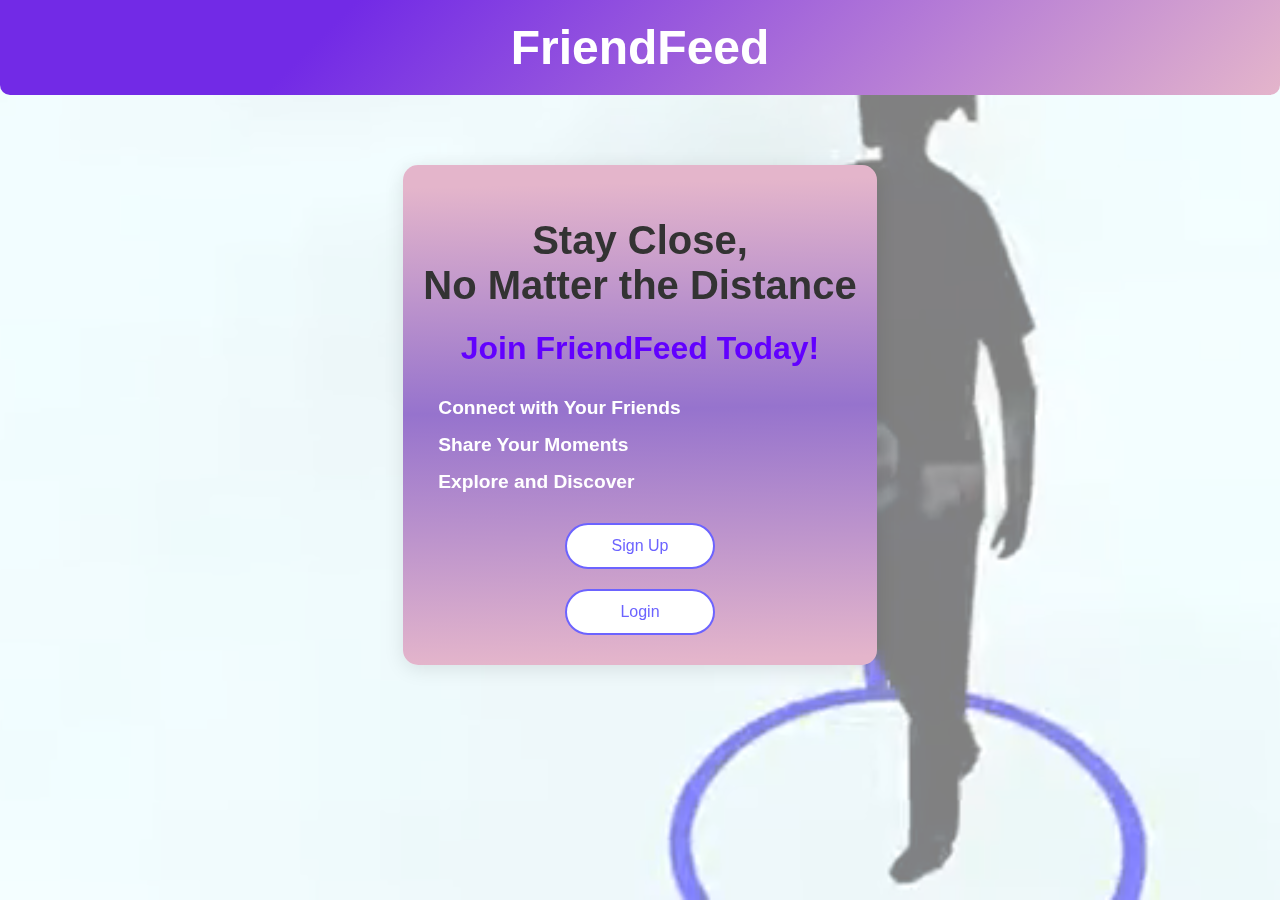
<file: index.html>
<!DOCTYPE html>
<html lang="en">
<head>
    <title>FriendFeed</title>
    <link rel="stylesheet" href="index.css">
</head>
<body>
    <header>
        <h1>FriendFeed</h1>
    </header>
    <div class="video-container">
        <video autoplay muted loop>
            <source src="video-background.mp4" type="video/mp4">
        </video>
    </div>
    <div class="video-overlay"></div> 
    <main class="container">
        <div class="right">
            <section class="cta">
                <h2>Stay Close,<br> No Matter the Distance</h2>
                <h1>Join FriendFeed Today!</h1>
                <section class="features">
                    <h3>Connect with Your Friends</h3>
                    <h3>Share Your Moments</h3>
                    <h3>Explore and Discover</h3>
                </section>
                <div class="buttons">
                    <a href="signup.html"><button id="signup">Sign Up</button></a>
                    <a href="signin.html"><button id="login">Login</button></a></div>
                </div>
            </section>
        </div>
        
        
    </main>
</body>
</html>
</file>
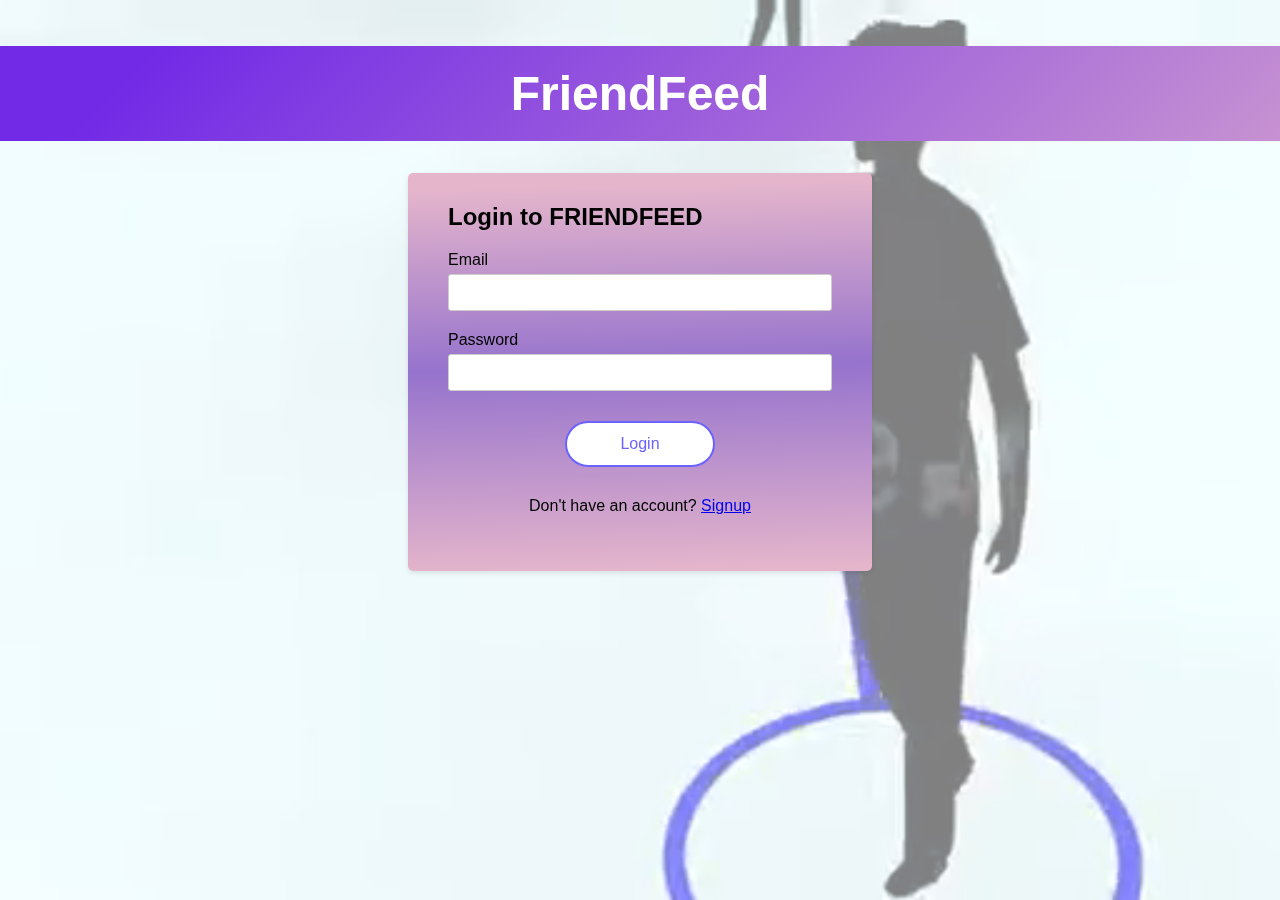
<file: signin.html>
<!DOCTYPE html>
<html lang="en">
<head>
    <title>Login</title>
    <link rel="stylesheet" href="signin.css">
</head>
<body>
    <header>
        <h1>FriendFeed</h1>
    </header>
    <div class="video-container">
        <video autoplay muted loop>
            <source src="video-background.mp4" type="video/mp4">
        </video>
    </div>
    <div class="video-overlay"></div> 
    <div class="signin-container">
        <h2>Login to FRIENDFEED</h2>
        <form action="signin.php" method="post" class="signin-form">
            <div class="input-group">
                <label for="email">Email</label>
                <input type="email" id="email" name="email" required>
            </div>
            <div class="input-group">
                <label for="password">Password</label>
                <input type="password" id="password" name="password" required>
            </div>
            <button type="submit" class="submit-btn" name="signin">Login</button>
        </form>
        <p class="signup-link">Don't have an account? <a href="signup.html">Signup</a></p>
    </div>
</body>
</html>
</file>
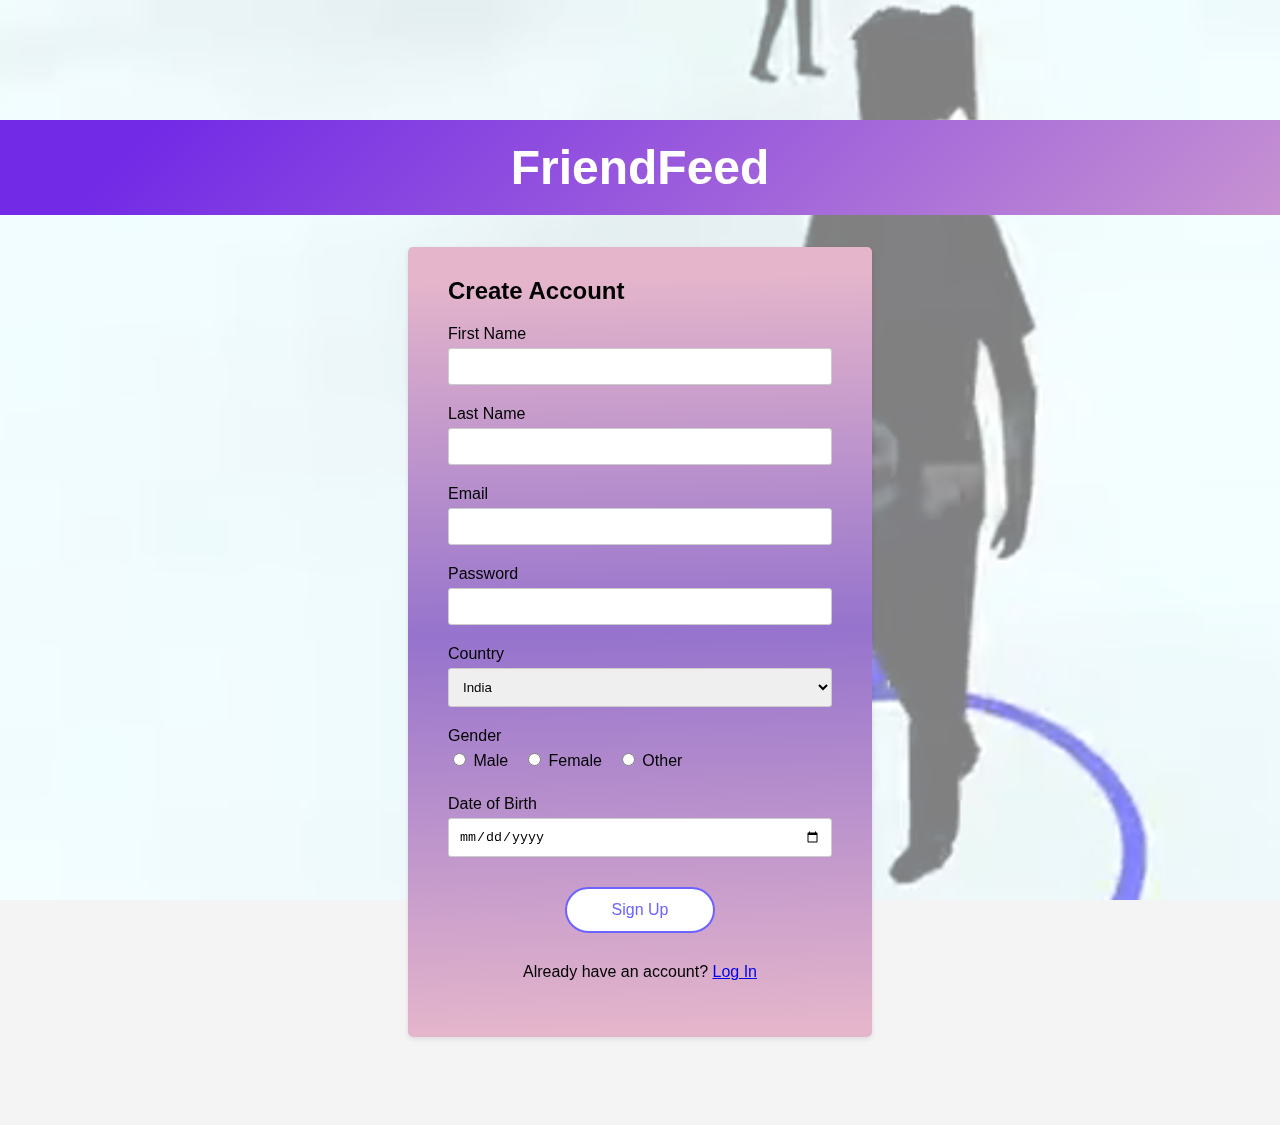
<file: signup.html>
<!DOCTYPE html>
<html lang="en">
<head>
    <title>Signup</title>
    <link rel="stylesheet" href="signup.css">
</head>
<body>
    <header>
        <h1>FriendFeed</h1>
    </header>
    <div class="video-container">
        <video autoplay muted loop>
            <source src="video-background.mp4" type="video/mp4">
        </video>
    </div>
    <div class="video-overlay"></div> 
    <div class="signup-container">
        <h2>Create Account</h2>
        <form action="insert_user.php" method="post" class="signup-form">
            <div class="input-group">
                <label for="first-name">First Name</label>
                <input type="text" id="first-name" name="first-name" required>
            </div>
            <div class="input-group">
                <label for="last-name">Last Name</label>
                <input type="text" id="last-name" name="last-name" required>
            </div>
            <div class="input-group">
                <label for="email">Email</label>
                <input type="email" id="email" name="email" required>
            </div>
            <div class="input-group">
                <label for="password">Password</label>
                <input type="password" id="password" name="password" required>
            </div>
            <div class="input-group">
                <label for="country">Country</label>
                <select id="country" name="country" required>
                    <option value="india">India</option>
                    <option value="usa">USA</option>
                    <option value="canada">Canada</option>
                    <option value="uk">UK</option>
                    <option value="australia">Australia</option>
                    <option value="australia">Srilanka</option>
                    <option value="india">Others</option>
                </select>
            </div>
            <div class="input-group">
                <label>Gender</label>
                <div class="gender-options">
                    <label for="male"><input type="radio" id="male" name="gender" value="male"> Male</label>
                    <label for="female"><input type="radio" id="female" name="gender" value="female"> Female</label>
                    <label for="other"><input type="radio" id="other" name="gender" value="other"> Other</label>
                </div>
            </div>
            <div class="input-group">
                <label for="dob">Date of Birth</label>
                <input type="date" id="dob" name="dob" required>
            </div>
            <button type="submit" class="submit-btn" name="sign-up">Sign Up</button>
        </form>
        <p class="login-link">Already have an account? <a href="signin.html">Log In</a></p>
    </div>
</body>
</html>
</file>
<file: index.css>
body {
    font-family: 'Arial', sans-serif;
    margin: 0;
    color: #333;
}

header h1 {
    font-size: 3rem;
    background-color: #e4b5cb;
background-image: linear-gradient(315deg, #e4b5cb 0%, #722ae6 74%);
    color: white;
    margin: 0;
    padding: 20px;
    border-radius: 0 0 10px 10px;
    text-align: center;
}

/* .container {
    background-image: url('images/sncbg.png');
    display: flex;
    justify-content: space-between;
    align-items: flex-start;
    height: max-content;
    padding-bottom: 70px;

} */
.video-container {
    position: fixed;
    top: 0;
    left: 0;
    width: 100%;
    height: 100%;
    z-index: -1;
    overflow: hidden;
}

.video-container video {
    width: 100%;
    height: 100%;
    object-fit: cover; /* Ensures video covers entire background */
}
.video-overlay {
    position: fixed;
    top: 0;
    left: 0;
    width: 100%;
    height: 100%;
    background: rgba(255, 255, 255, 0.5); /* Adjust transparency (0.5 = 50% dark) */
    z-index: -1;
}

.container {
    position: relative; /* Ensures content appears above the video */
    display: flex;
    justify-content: space-between;
    align-items: flex-start;
    height: max-content;
    padding-bottom: 70px;
    z-index: 1; /* Keeps content above video */
    color: white; /* Adjust text color if needed */
}

.cta {
    max-width: 500px;
    padding: 20px;
    margin-top: 50px;
    background-image: linear-gradient( 358.7deg, #e4b5cb 1.7%, #9673cd 51.1%, #e4b5cb 95.5% );
    border-radius: 15px;
    box-shadow: 0 4px 20px rgba(0, 0, 0, 0.1);
    transition: transform 0.3s ease, box-shadow 0.3s ease;
    color: #333; 
    text-align: center;
    font-size: 18px; 
}

.cta:hover {
    transform: translateX(-5px); 
    box-shadow: 0 6px 30px rgba(0, 0, 0, 0.2);
}

.cta h2 {
    font-size: 2.5rem;
    margin-bottom: 20px;
    color: #333;
}

.cta h1 {
    font-size: 2rem;
    color: #6200ff;
    margin-bottom: 30px;
}
.buttons {
    display: flex;
    flex-direction: column;
    align-items: center;
    margin-top: 20px;
}

button {
    font-size: 1rem;
    padding: 12px 30px;
    margin: 10px 0;
    border-radius: 30px;
    cursor: pointer;
    transition: all 0.3s ease;
    width: 150px; 
}

#signup {
    background-color: white;
    color: #6c63ff;
    border: 2px solid #6c63ff;
}

#signup:hover {
    background-color: #6c63ff;
    color: white;
}

#login {
    background-color: white;
    color: #6c63ff;
    border: 2px solid #6c63ff;
}

#login:hover {
    background-color: #6c63ff;
    color: white;
}
.features h3 {
    font-size: 1.2rem;
    color: #ffff;
    margin: 15px 0;
    text-align: left;
    padding-left: 15px;
    position: relative;
}

.features h3::before {
    color: #6c63ff;
    font-size: 1.2rem;
    position: absolute;
    left: 0;
    top: 0;
}
.right {
    flex: 1;
    display: flex;
    justify-content: center;
    align-items: center;
    padding: 20px;
    text-align: center; 
}
</file>
<file: signin.css>
body {
    font-family: Arial, sans-serif;
    background-color: #f4f4f4;
    display: flex;
    flex-direction: column; 
    justify-content: center;
    align-items: center;
    height: 65vh;
    margin: 0;
}

header h1 {
    font-size: 3rem;
    background-color: #e4b5cb;
background-image: linear-gradient(315deg, #e4b5cb 0%, #722ae6 74%);
    color: white;
    padding: 20px;
    border-radius: 0 0 10px 10px;
    text-align: center;
    width: 230vh; 
}

.video-container {
    position: fixed;
    top: 0;
    left: 0;
    width: 100%;
    height: 100%;
    z-index: -1;
    overflow: hidden;
}

.video-container video {
    width: 100%;
    height: 100%;
    object-fit: cover; /* Ensures video covers entire background */
}
.video-overlay {
    position: fixed;
    top: 0;
    left: 0;
    width: 100%;
    height: 100%;
    background: rgba(255, 255, 255, 0.5); /* Adjust transparency (0.5 = 50% dark) */
    z-index: -1;
}

.container {
    position: relative; /* Ensures content appears above the video */
    display: flex;
    justify-content: space-between;
    align-items: flex-start;
    height: max-content;
    padding-bottom: 70px;
    z-index: 1; /* Keeps content above video */
    color: white; /* Adjust text color if needed */
}

.signin-container {
    background-image: linear-gradient( 358.7deg, #e4b5cb 1.7%, #9673cd 51.1%, #e4b5cb 95.5% );
    padding: 40px;
    padding-top: 10px;
    border-radius: 5px;
    box-shadow: 0 2px 5px rgba(0, 0, 0, 0.1);
    width: 30%;
}

.signin-form {
    display: grid;
    grid-template-columns: 1fr;
    gap: 20px;
}
.input-group {
    display: flex;
    flex-direction: column;
}

label {
    margin-bottom: 5px;
}

input[type="email"],
input[type="password"] {
    padding: 10px;
    border: 1px solid #ccc;
    border-radius: 3px;
}

button {
    font-size: 1rem;
    padding: 12px 30px;
    margin: 10px 0;
    border-radius: 30px;
    cursor: pointer;
    transition: all 0.3s ease;
    width: 150px; 
}

.submit-btn {
    background-color: white;
    color: #6c63ff;
    border: 2px solid #6c63ff;
    display: inline-block;
    margin: 10px auto;
}

.submit-btn:hover {
    background-color: #6c63ff;
    color: white;
}

.signup-link {
    text-align: center;
    margin-top: 20px;
}
</file>
<file: signup.css>
body {
    font-family: Arial, sans-serif;
    background-color: #f4f4f4;
    display: flex;
    flex-direction: column; 
    justify-content: center;
    align-items: center;
    height: 125vh;
    margin: 0;
}
header h1 {
    font-size: 3rem;
    background-color: #e4b5cb;
background-image: linear-gradient(315deg, #e4b5cb 0%, #722ae6 74%);
    color: white;
    padding: 20px;
    border-radius: 0 0 10px 10px;
    text-align: center;
    width: 230vh; 
}

.video-container {
    position: fixed;
    top: 0;
    left: 0;
    width: 100%;
    height: 100%;
    z-index: -1;
    overflow: hidden;
}

.video-container video {
    width: 100%;
    height: 100%;
    object-fit: cover; /* Ensures video covers entire background */
}
.video-overlay {
    position: fixed;
    top: 0;
    left: 0;
    width: 100%;
    height: 100%;
    background: rgba(255, 255, 255, 0.5); /* Adjust transparency (0.5 = 50% dark) */
    z-index: -1;
}

.container {
    position: relative; /* Ensures content appears above the video */
    display: flex;
    justify-content: space-between;
    align-items: flex-start;
    height: max-content;
    padding-bottom: 70px;
    z-index: 1; /* Keeps content above video */
    color: white; /* Adjust text color if needed */
}

.signup-container {
    background-image: linear-gradient( 358.7deg, #e4b5cb 1.7%, #9673cd 51.1%, #e4b5cb 95.5% );

    padding: 40px;
    padding-top: 10px;
    border-radius: 5px;
    box-shadow: 0 2px 5px rgba(0, 0, 0, 0.1);
    width: 30%;
}

.signup-form {
    display: grid;
    grid-template-columns: 1fr;
    gap: 20px;
}

.input-group {
    display: flex;
    flex-direction: column;
}

label {
    margin-bottom: 5px;
}

input[type="text"],
input[type="email"],
input[type="password"],
select,
input[type="date"] {
    padding: 10px;
    border: 1px solid #ccc;
    border-radius: 3px;
}

.gender-options {
    display: flex;
}

.gender-options label {
    margin-right: 15px;
}

button {
    font-size: 1rem;
    padding: 12px 30px;
    margin: 10px 0;
    border-radius: 30px;
    cursor: pointer;
    transition: all 0.3s ease;
    width: 150px; 
}

.submit-btn {
    background-color: white;
    color: #6c63ff;
    border: 2px solid #6c63ff;
    display: inline-block;
    margin: 10px auto;
}

.submit-btn:hover {
    background-color: #6c63ff;
    color: white;
}

.login-link {
    text-align: center;
    margin-top: 20px;
}
</file>
